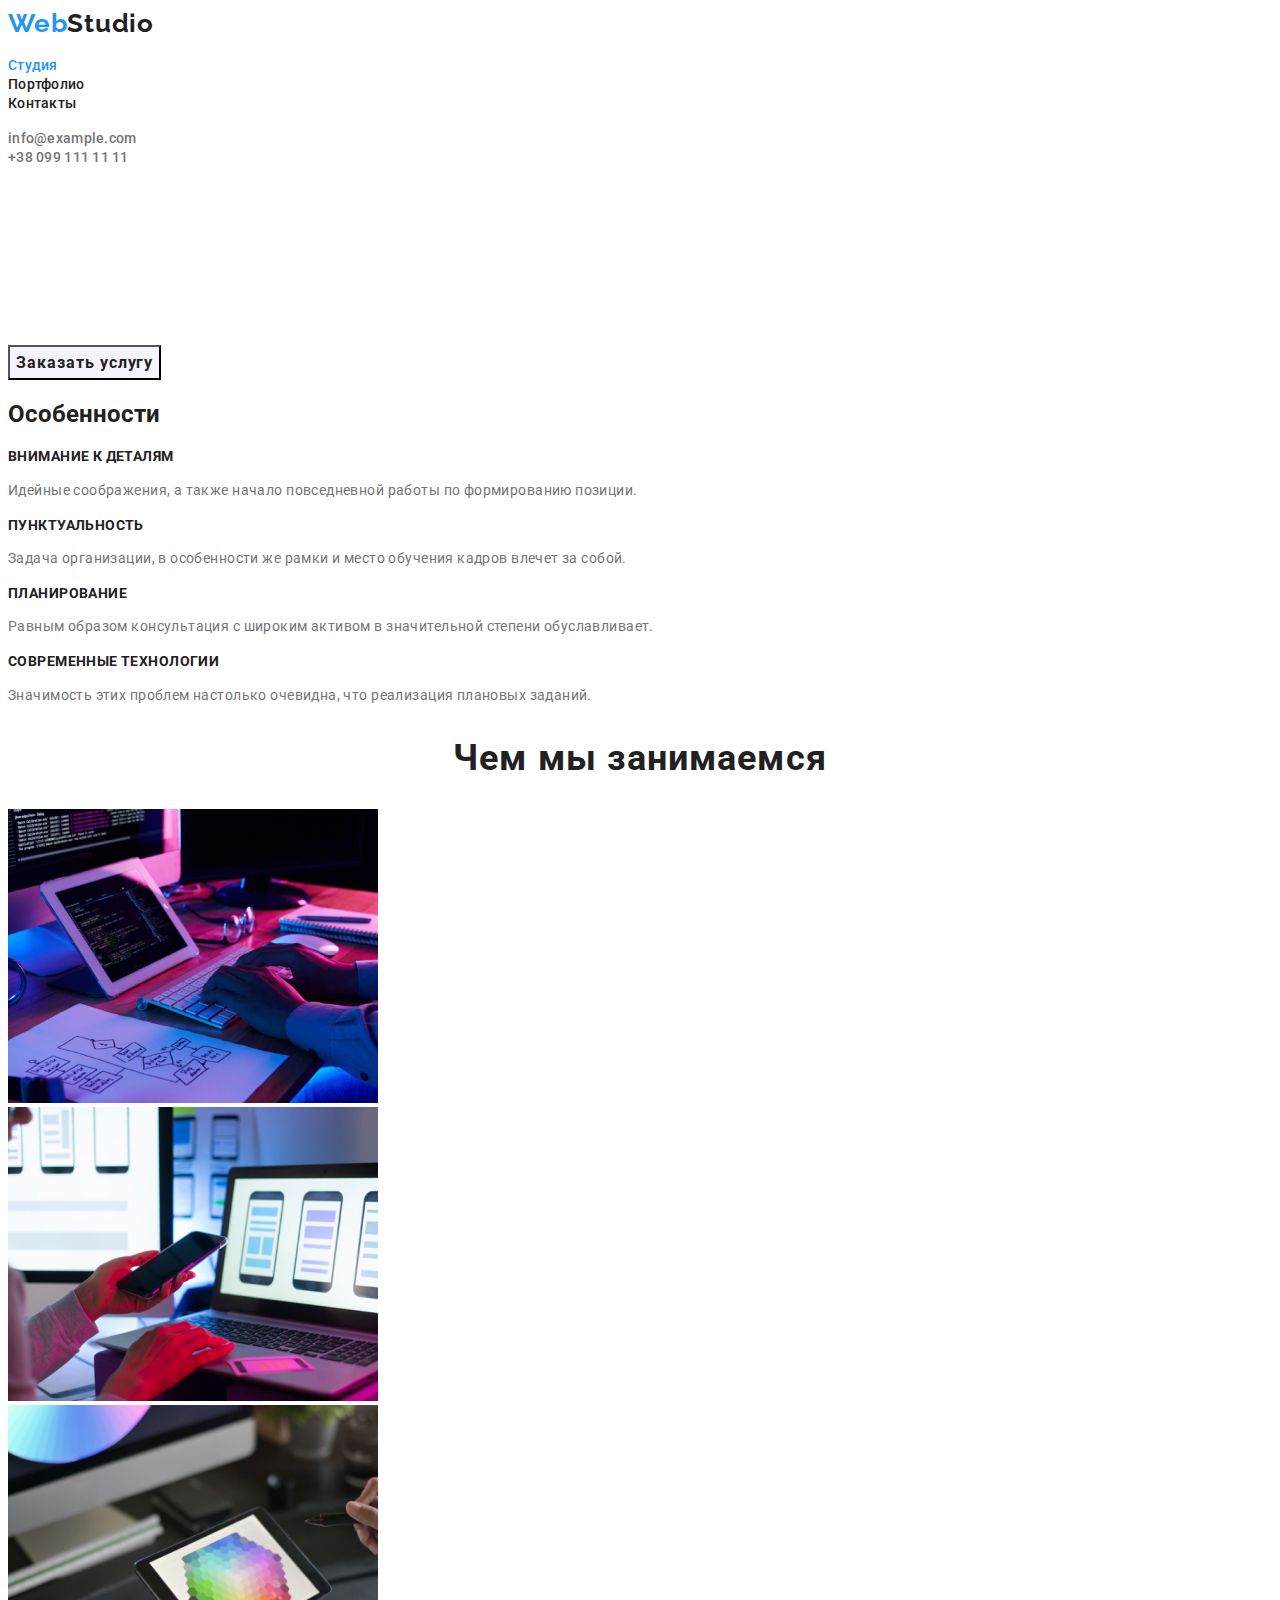
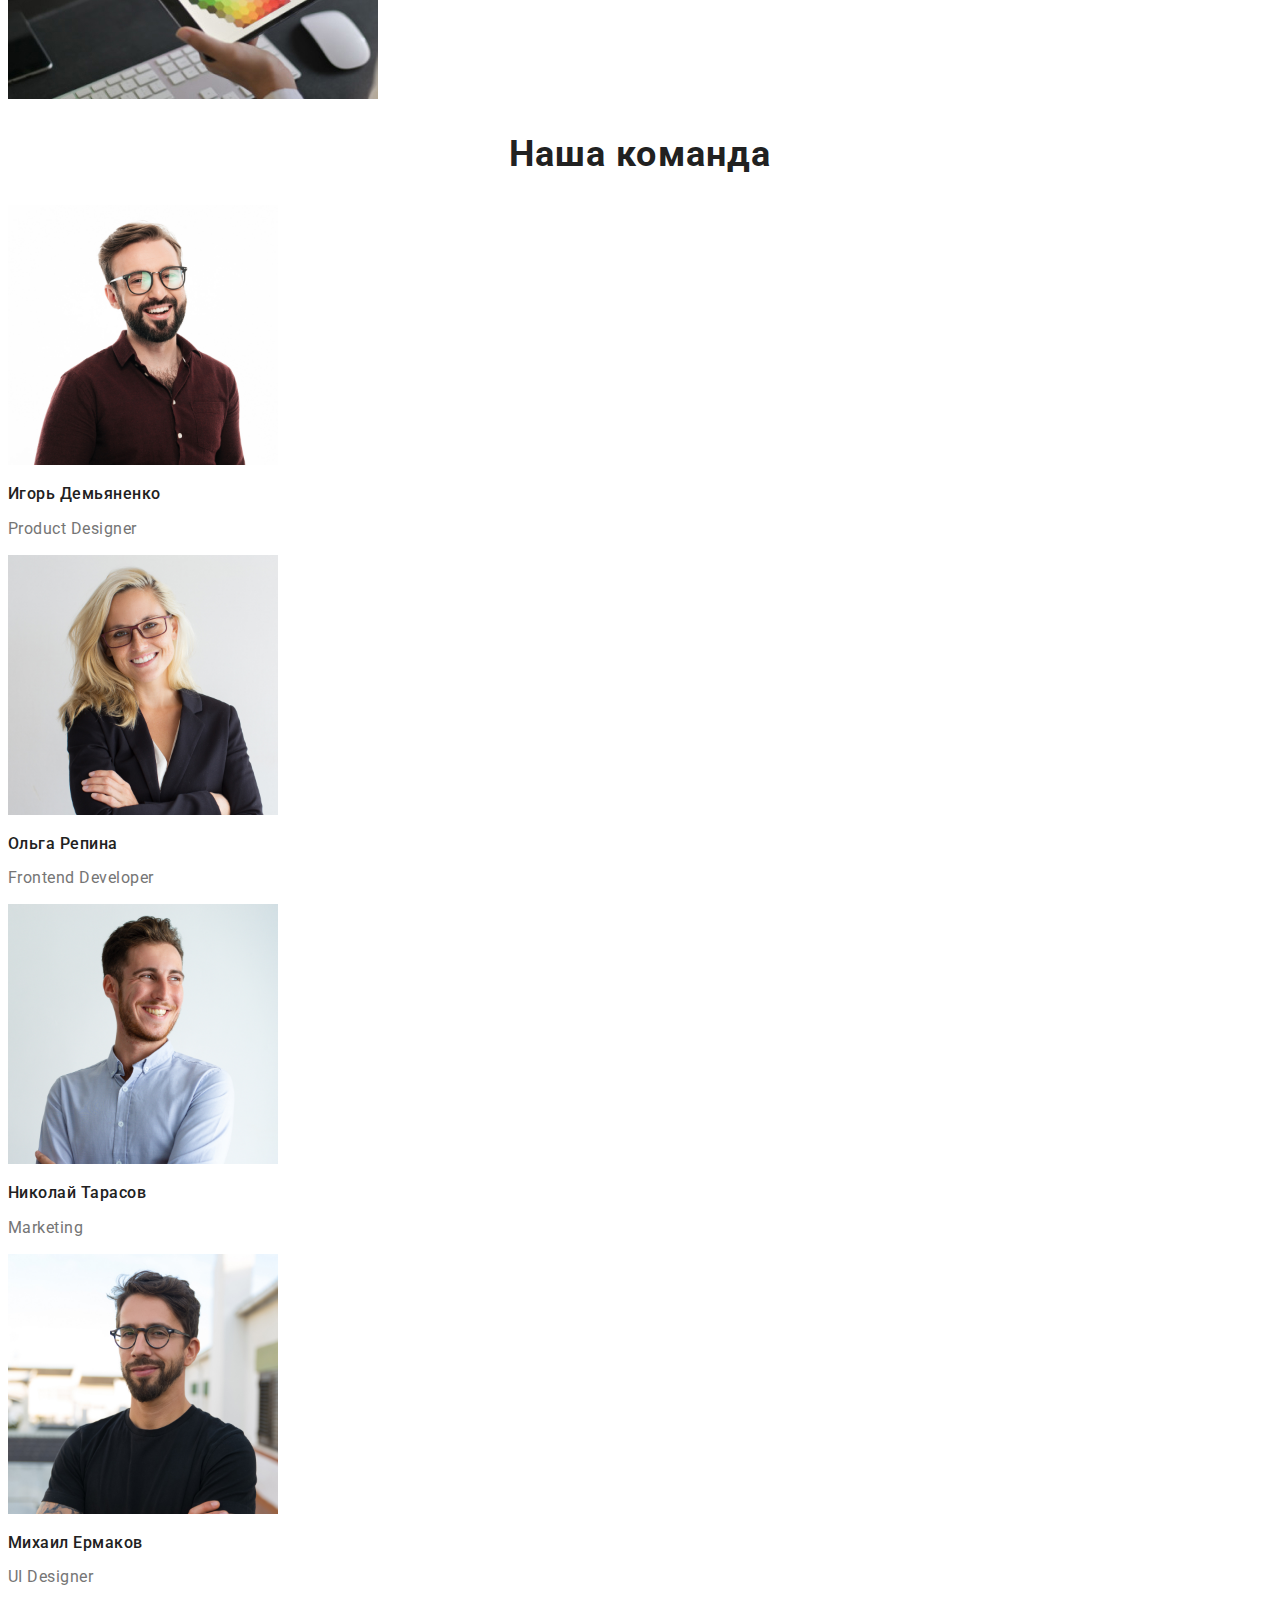
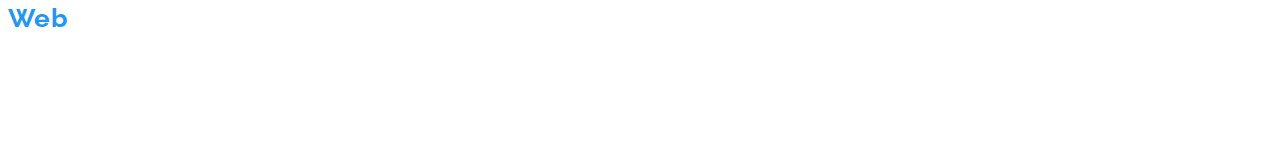
<file: index.html>
<!DOCTYPE html>
<html lang="en">
<head>
    <meta charset="UTF-8">
    <meta http-equiv="X-UA-Compatible" content="IE=edge">
    <meta name="viewport" content="width=device-width, initial-scale=1.0">
    <title>Студия</title>
    <link href="https://fonts.googleapis.com/css2?family=Raleway:wght@700&family=Roboto:wght@400;500;700;900&display=swap" 
    rel="stylesheet">
    <link rel="stylesheet" href="css/styles.css">
</head>
<body>
    <header> 
        <nav>
            <a href="./index.html" class="logo"> 
                <span class="logo-web">Web</span>Studio 
            </a>
        
            <ul>
          <li> <a href="./index.html" class="ref-acctive">Cтудия</a> </li>
          <li> <a href="./portfolio.html" class="ref">Портфолио </a> </li>
          <li> <a href="" class="ref">Контакты </a> </li>
            </ul>
        </nav>
            <ul>
                <li><a href="mailto:info@example.com" class="contacts">info@example.com</a></li>
                <li><a href="tel:+380991111111" class="contacts">+38 099 111 11 11</a></li>
            </ul>
    </header>
    <main>

    <section>
        <h1 class="headline2">Эффективные решения<br>для вашего бизнеса</h1>
        <button type="button" class="knob2">Заказать услугу</button>
    </section>

<section>
    <h2>Особенности</h2>
    <ul>
        <li class="Feature 1">
        <h3 class="headline5">Внимание к деталям</h3>
        <p class="paragraph2">Идейные соображения, а также начало повседневной работы по формированию позиции.</p>
        </li>
        <li class="Feature 2">
            <h3 class="headline5">Пунктуальность</h3>
            <p class="paragraph2">Задача организации, в особенности же рамки и место обучения кадров влечет за собой.</p>
        </li>
        <li class="Feature 3">
            <h3 class="headline5">Планирование</h3>
            <p class="paragraph2">Равным образом консультация с широким активом в значительной степени обуславливает.</p>
        </li>
        <li class="Feature 4">
            <h3 class="headline5">Современные технологии</h3>
            <p class="paragraph2">Значимость этих проблем настолько очевидна, что реализация плановых заданий.</p>
        </li> 
</ul>
</section>

<section>
        <h2 class="headline3">Чем мы занимаемся</h2>
        <ul>
            <li><img src="images/img.jpg" 
                alt="компьютер и руки" 
                width="370"
                height="294"></li>
            <li><img src="images/img1.jpg" 
                alt="компьютер и телефон"
                width="370"
                height="294"></li>
            <li><img src="images/img2.jpg" 
                alt="компьютер и планшет"
                width="370"
                height="294"></li>
    </ul>
</section>

<section>
    <h2 class="headline3">Наша команда</h2>
<ul>
    <li class="team card 1">
        <img src="images/img3.jpg" 
        alt="Игорь Демьяненко"
        width="270"
        height="260">
        <h3 class="headline4">Игорь Демьяненко</h3>
        <p class="paragraph3">Product Designer</p>
    </li>
    <li class="team card 2">
        <img src="images/img4.jpg"
         alt="Ольга репина"
         width="270"
         height="260">
         <h3 class="headline4">Ольга Репина</h3>
         <p class="paragraph3">Frontend Developer</p>
    </li>
    <li class="team card 3">
        <img src="images/img5.jpg" 
         alt="Николай Тарасов"
         width="270"
         height="260">
         <h3 class="headline4">Николай Тарасов</h3>
         <p class="paragraph3">Marketing</p>
    </li>
    <li class="team card 4">
        <img src="images/img6.jpg" 
         alt="Михаил Ермаков"
         width="270"
         height="260">
         <h3 class="headline4">Михаил Ермаков</h3>
         <p class="paragraph3">UI Designer</p>
    </li>
</ul>
    </section>
    </main>

    <footer>
        <a href="./index.html" class="logo2"> 
            <span class="logo-web">Web</span>Studio 
        </a>
        <address>
            <ul>
         <li><p class="contacts2">г. Киев, пр-т Леси Украинки, 26</p></li> 
         <li><a href="mailto:info@example.com" class="contacts3">info@example.com</a></li>
         <li><a href="tel:+380991111111" class="contacts3">+38 099 111 11 11</a></li>
            </ul>
        </address>
    </footer>  
    
</body>
</html>
</file>
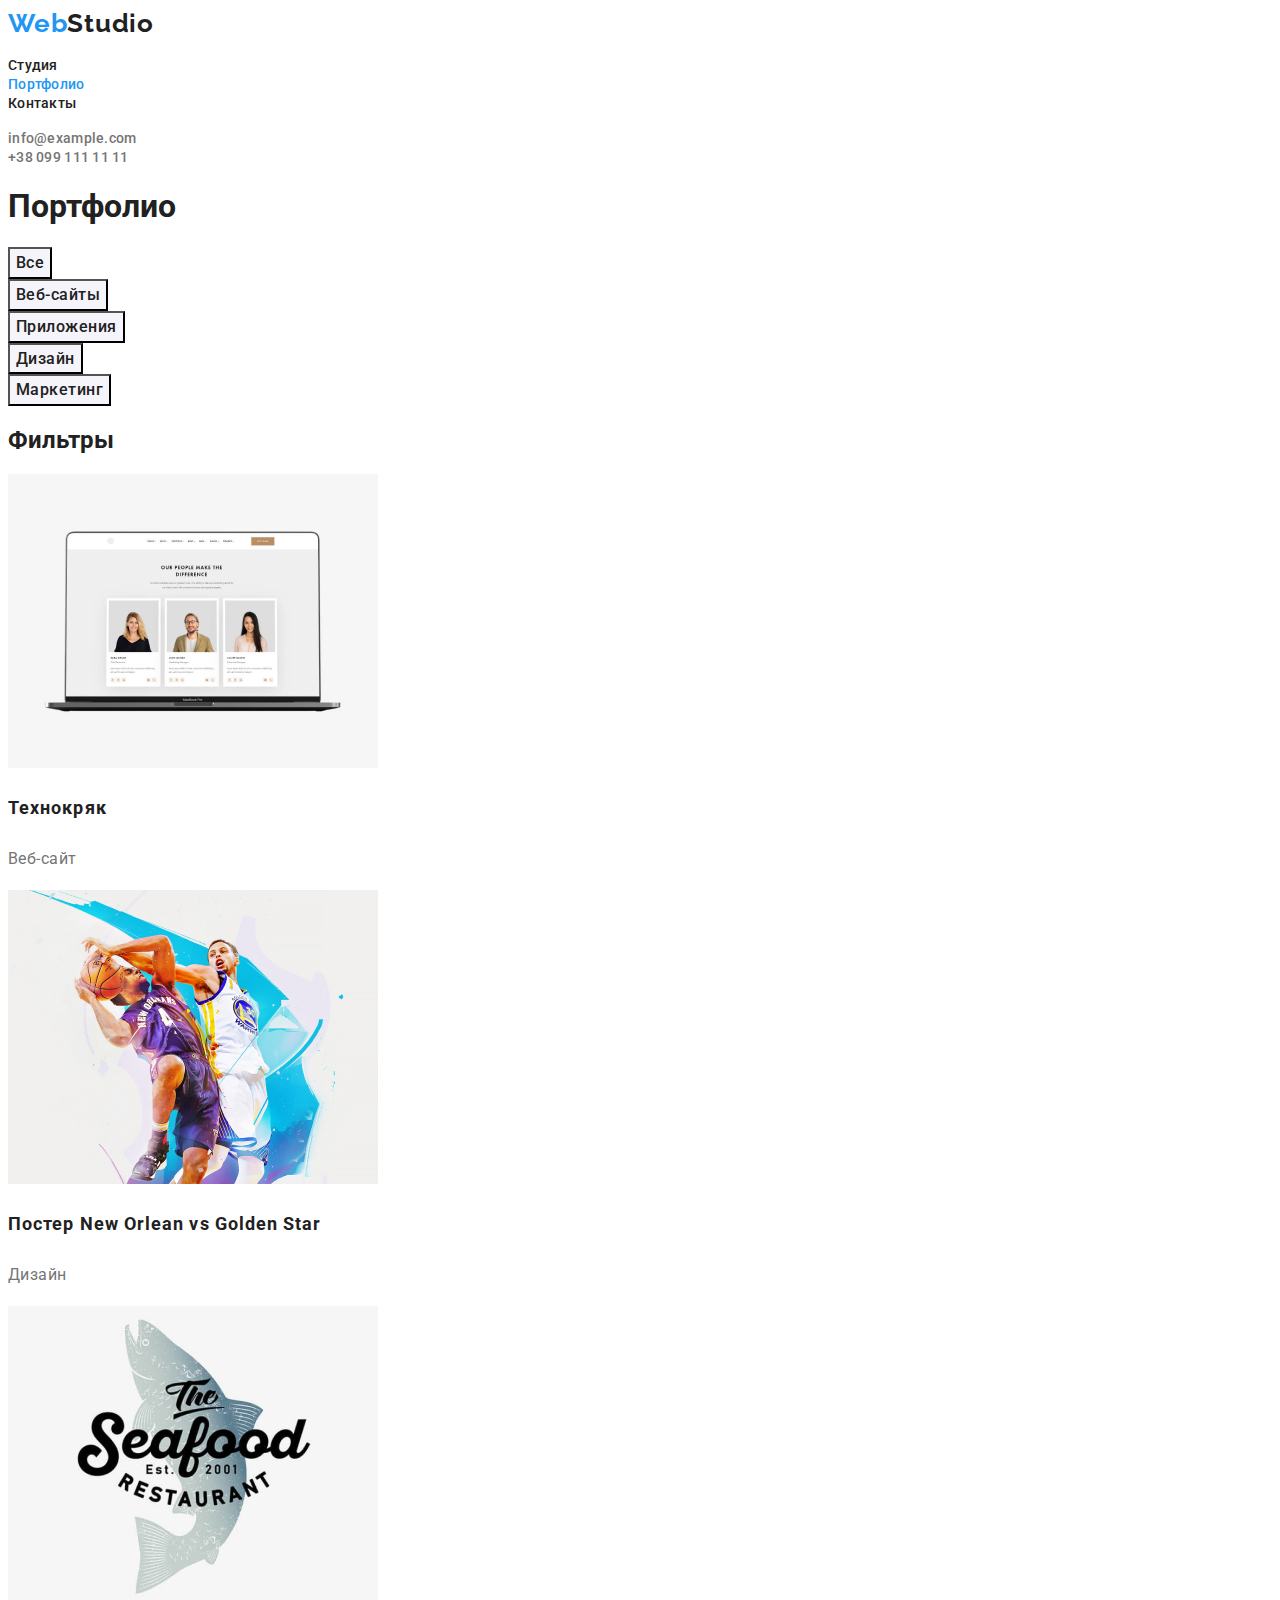
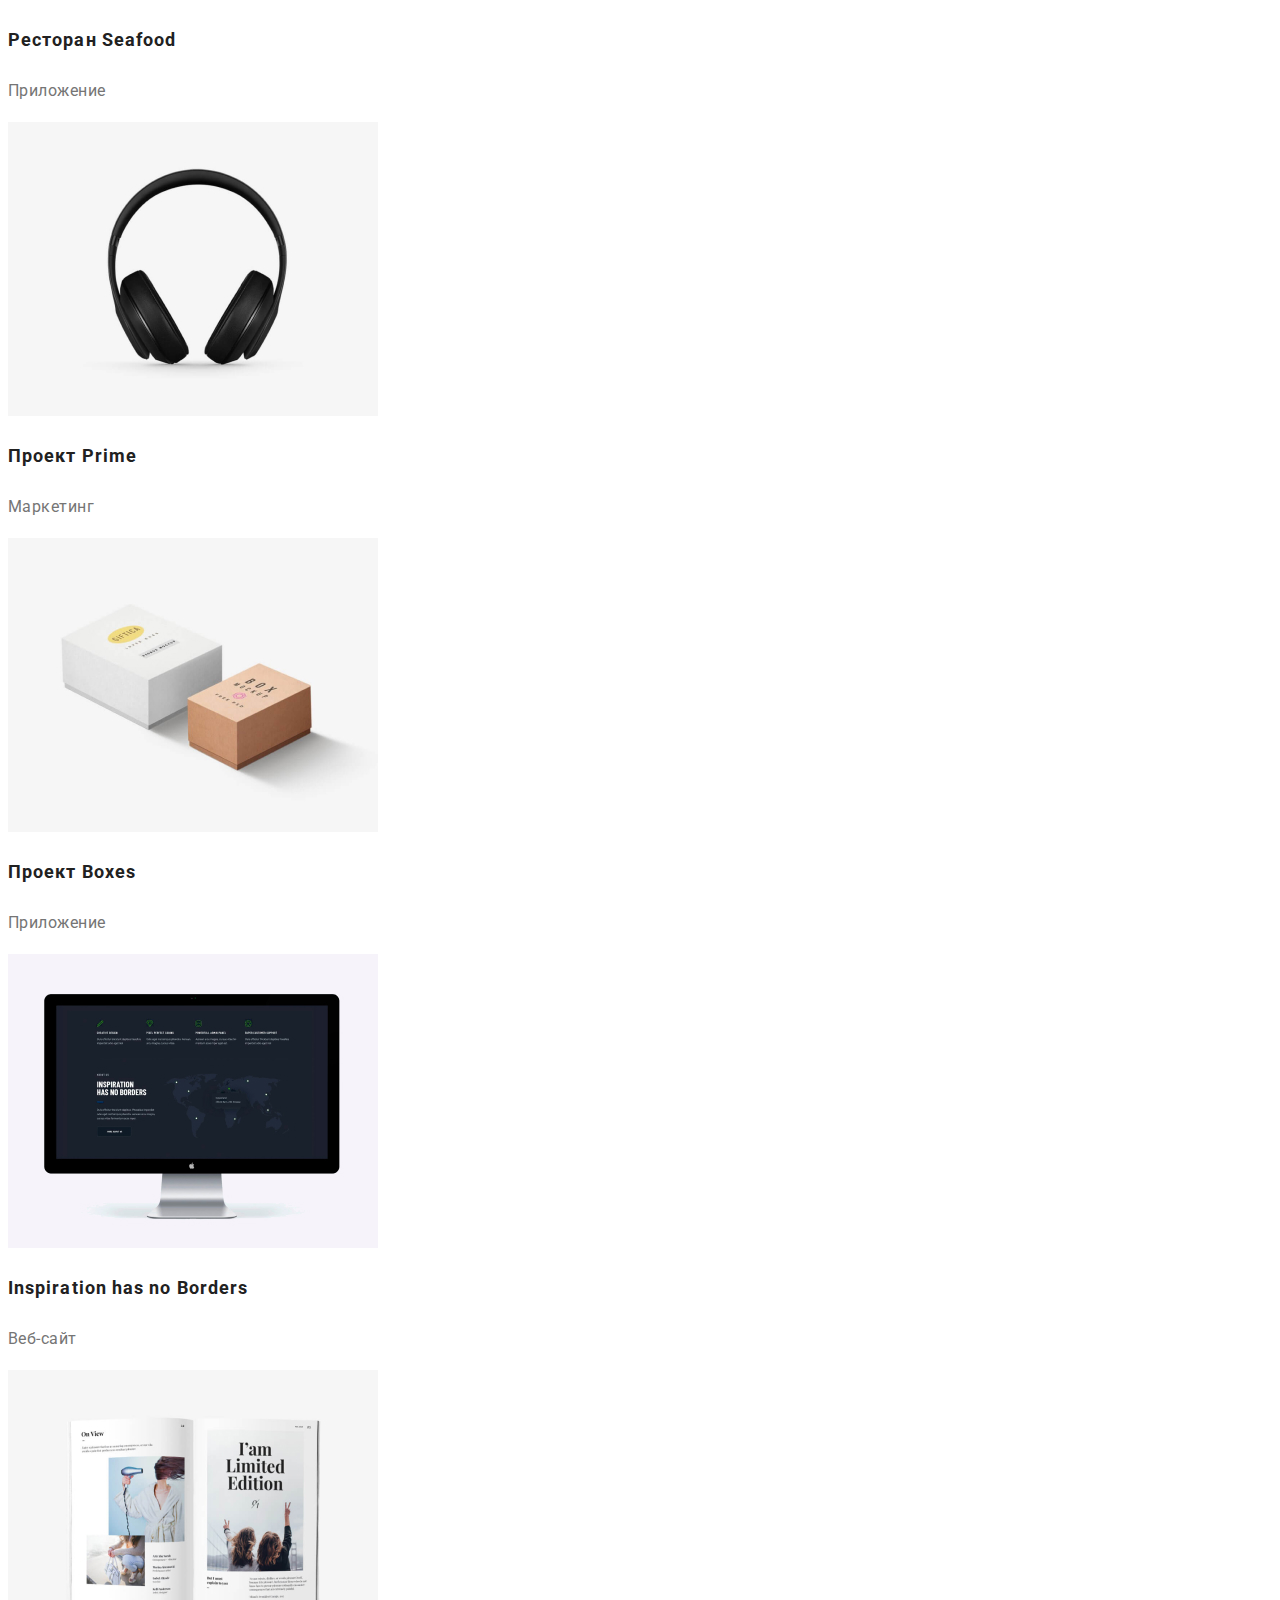
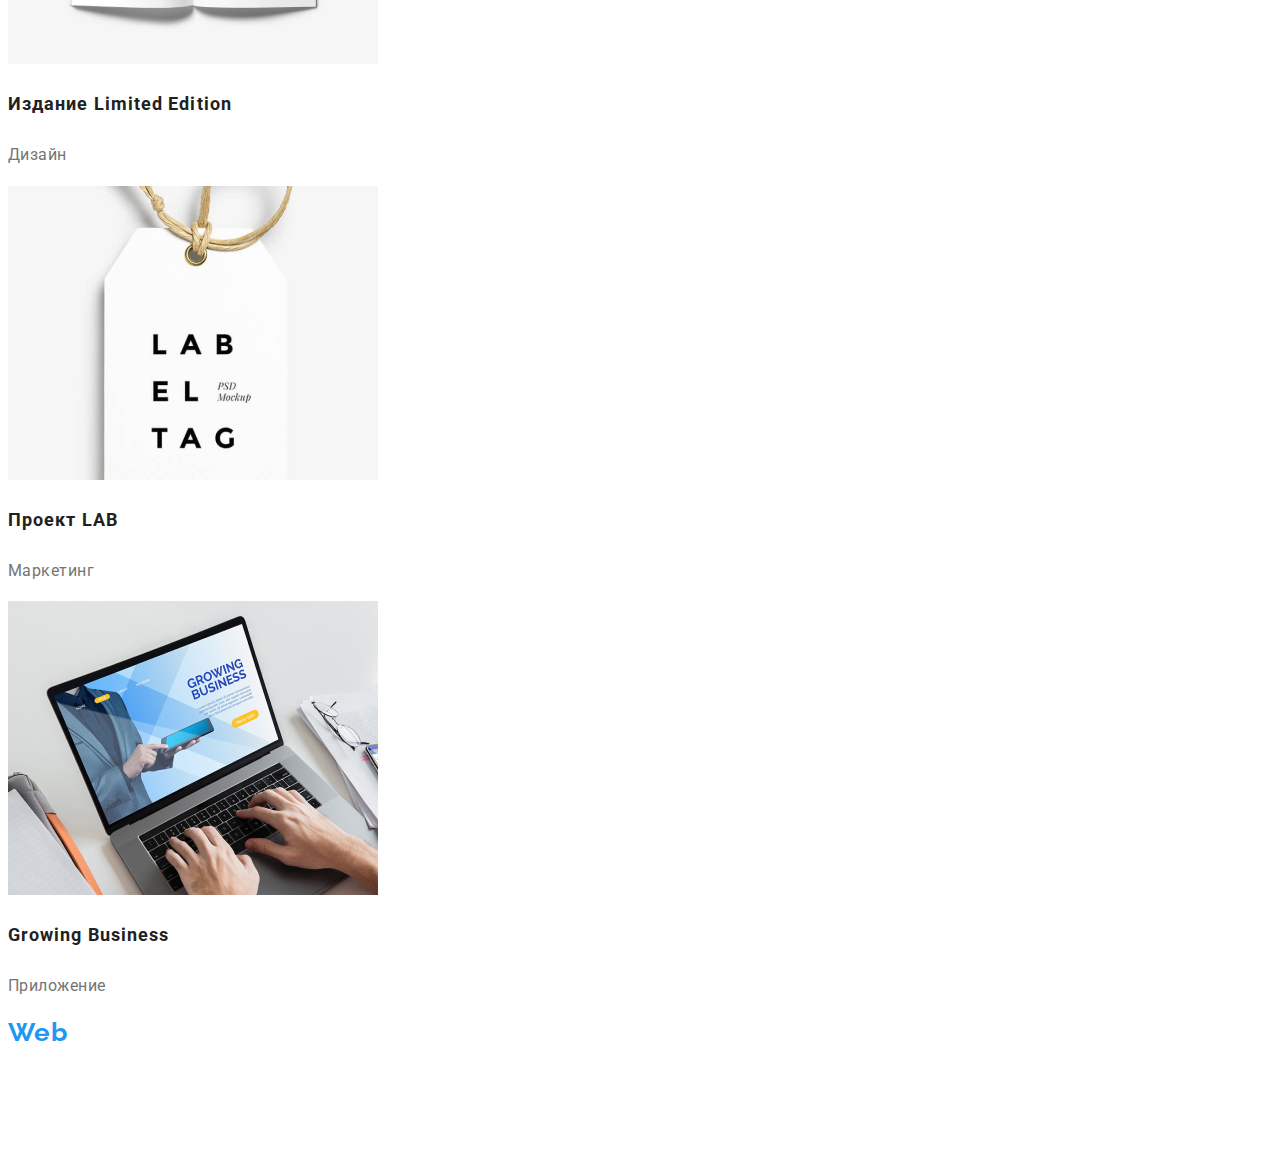
<file: portfolio.html>
<!DOCTYPE html>
<html lang="en">
<head>
    <meta charset="UTF-8">
    <meta http-equiv="X-UA-Compatible" content="IE=edge">
    <meta name="viewport" content="width=device-width, initial-scale=1.0">
    <title>Портфолио</title>
    <link href="https://fonts.googleapis.com/css2?family=Raleway:wght@700&family=Roboto:wght@400;500;700;900&display=swap" 
    rel="stylesheet">
    <link rel="stylesheet" href="css/styles.css">
</head>
<body>
    <header>
        <nav>
            <a href="./index.html" class="logo"> 
                <span class="logo-web">Web</span>Studio 
            </a>
            
                <ul>
              <li> <a href="./index.html" class="ref">Cтудия</a> </li>
              <li> <a href="./portfolio.html" class="ref-acctive">Портфолио </a> </li>
              <li> <a href="" class="ref">Контакты </a> </li>
                </ul>
            </nav>
                <ul>
                    <li><a href="mailto:info@example.com" class="contacts">info@example.com</a></li>
                    <li><a href="tel:+380991111111" class="contacts">+38 099 111 11 11</a></li>
                </ul>
    </header>

    <main>

     <h1>Портфолио</h1>

        <section class="filtres">
<ul> 
    <li><button type="button" class="knob">Все</button></li>
    <li><button type="button" class="knob">Веб-сайты</button></li>
    <li><button type="button" class="knob">Приложения</button></li>
    <li><button type="button" class="knob">Дизайн</button></li>
    <li><button type="button" class="knob">Маркетинг</button></li>
</ul>
            <h2>Фильтры</h2>
            <ul>
                <li class="filter-1">
                    <img src="images/img7.jpg" alt="Технокряк" width="370" >
                    <h3 class="headline1">Технокряк</h3>
                    <p class="paragraph1">Веб-сайт</p>
                </li>
                <li class="filter-2">
                    <img src="images/img8.jpg" alt="Постер New Orlean vs Golden Star" width="370">
                    <h3 class="headline1">Постер New Orlean vs Golden Star</h3>
                    <p class="paragraph1">Дизайн</p>
                </li>
                <li class="filter-3">
                    <img src="images/img9.jpg" alt="Ресторан Seafood" width="370">
                    <h3 class="headline1">Ресторан Seafood</h3>
                    <p class="paragraph1">Приложение</p>
                </li>
                <li class="filter-4">
                    <img src="images/img10.jpg" alt="Проект Prime" width="370">
                    <h3 class="headline1">Проект Prime</h3>
                    <p class="paragraph1">Маркетинг</p>
                </li>
                <li class="filter-5">
                    <img src="images/img11.jpg" alt="Проект Boxes" width="370">
                    <h3 class="headline1">Проект Boxes</h3>
                    <p class="paragraph1">Приложение</p>
                </li>
                <li class="filter-6">
                    <img src="images/img12.jpg" alt="Inspiration has no Borders" width="370">
                    <h3 class="headline1">Inspiration has no Borders</h3>
                    <p class="paragraph1">Веб-сайт</p>
                </li>
                <li class="filter-7">
                    <img src="images/img13.jpg" alt="Издание Limited Edition" width="370">
                    <h3 class="headline1">Издание Limited Edition</h3>
                    <p class="paragraph1">Дизайн</p>
                </li>
                <li class="filter-8">
                    <img src="images/img14.jpg" alt="Проект LAB" width="370">
                    <h3 class="headline1">Проект LAB</h3>
                    <p class="paragraph1">Маркетинг</p>
                </li>
                <li class="filter-9">
                    <img src="images/img15.jpg" alt="Growing Business" width="370">
                    <h3 class="headline1">Growing Business</h3>
                    <p class="paragraph1">Приложение</p>
                </li>
            </ul>
        </section>
    </main>
    
    <footer>
        <a href="./index.html" class="logo2"> 
            <span class="logo-web">Web</span>Studio 
        </a>
            <address>
                <ul>
             <li><p class="contacts2">г. Киев, пр-т Леси Украинки, 26</p></li> 
             <li><a href="mailto:info@example.com" class="contacts3">info@example.com</a></li>
             <li><a href="tel:+380991111111" class="contacts3">+38 099 111 11 11</a></li>
                </ul>
            </address>
    </footer>
</body>
</html>
</file>
<file: css/styles.css>
:root {
    --brand-color: #2196F3;
    --defoult-color: #212121;
    --white-color:#FFFFFF;
    --littlewhite-color:#F5F4FA ;
    --gray-color: #757575;
    --footer-color:rgba(255, 255, 255, 0.6); 
}

body {
    font-family: Roboto;
    color:var(--defoult-color);
    ;
}

.knob {
    cursor: pointer;
    font-weight: 500;
    font-size: 16px;
    line-height: 1.62;
    background-color: var(--littlewhite-color);
    color: var(--defoult-color);
    letter-spacing: 0.03em;
    font-family: Roboto;


}
.knob:hover {
background-color: var(--brand-color);
color: var(--white-color);
}

.knob:focus {
    background-color: var(--brand-color);
color: var(--white-color);
}

.ref:hover {
    color: var(--brand-color);
}

.ref:focus {
    color: var(--brand-color);
}
.ref {
    color: var(--defoult-color);
    font-weight: 500;
    font-size: 14px;
    line-height: 1.14;
    letter-spacing: 0.02em;
    }
.logo {
    font-weight: 700;
    font-family: Raleway;
    font-size: 26px;
    line-height: 1.19;
    color: var(--defoult-color); 
    letter-spacing: 0.03em;
    }

.knob2 {
    cursor: pointer;
    font-weight: 700;
    font-size: 16px;
    line-height: 1.87;
    background-color: var(--littlewhite-color);
    color: var(--defoult-color);
    letter-spacing: 0.06em;
    font-family: Roboto;
}
.knob2:hover {
background-color: var(--brand-color);
color: var(--white-color);
}

.knob2:focus {
    background-color: var(--brand-color);
color: var(--white-color);
}

.headline1 {
    font-weight: 700;
    font-size: 18px;
    line-height: 2;
    letter-spacing: 0.06em;
}

.paragraph1 {
    color: var(--gray-color);
    font-size: 16px;
    line-height: 1.87;
    letter-spacing: 0.03em;
}

.contacts { 
    font-weight: 500;
    font-size: 14px;
    line-height: 1.14;
    color: var(--gray-color);
}

.contacts:hover {
    color: var(--brand-color);
}

.contacts:focus {
    color: var(--brand-color);
}

.headline2 {
    font-weight: 900;
    font-size: 44px;
    line-height: 1.36;
    text-align: center;
    letter-spacing: 0.06em;
    color: var(--white-color);
    text-transform: uppercase;
}

.headline5 {
    font-weight: 700;
    font-size: 14px;
    line-height: 1.17;
    letter-spacing: 0.03em;
    text-transform: uppercase;
}

.paragraph2 {
    font-size: 14px;
    line-height: 1.71;
    color: var(--gray-color);
    letter-spacing: 0.03em;
}

.headline3 {
    font-weight: 700;
    font-size: 36px;
    line-height: 1.17;
    text-align: center;
    letter-spacing: 0.03em;
}

.headline4 {
    font-weight: 500;
    font-size: 16px;
    line-height: 1.17;
    letter-spacing: 0.03em;
}

.paragraph3  {
    font-size: 16px;
    line-height: 1.17;
    color: var(--gray-color);
    letter-spacing: 0.03em;
}

.logo-web {
    color: var(--brand-color);
}

a { 
    text-decoration: none; 
}

li {
    list-style-type: none; 
}

ul {
    margin-left: 0; 
    padding-left: 0; 
}

.contacts2 {
font-size: 14px;
line-height: 1.71;
letter-spacing: 0.03em;
color: var(--white-color);
}

.contacts3 {
font-size: 14px;
line-height: 1.71;
letter-spacing: 0.03em;
color: var(--footer-color);
}

.ref-acctive {
    color: var(--brand-color);
    font-weight: 500;
    font-size: 14px;
    line-height: 1.14;
    letter-spacing: 0.02em;
}

.logo2 {
    font-weight: 700;
    font-family: Raleway;
    font-size: 26px;
    line-height: 1.19;
    color: var(--white-color); 
    letter-spacing: 0.03em;

}

.contacts {
font-weight: 500;
font-size: 14px;
line-height: 1.14;
letter-spacing: 0.02em;
color: var(--gray-color);
}

address {
font-style: normal;
}
</file>
